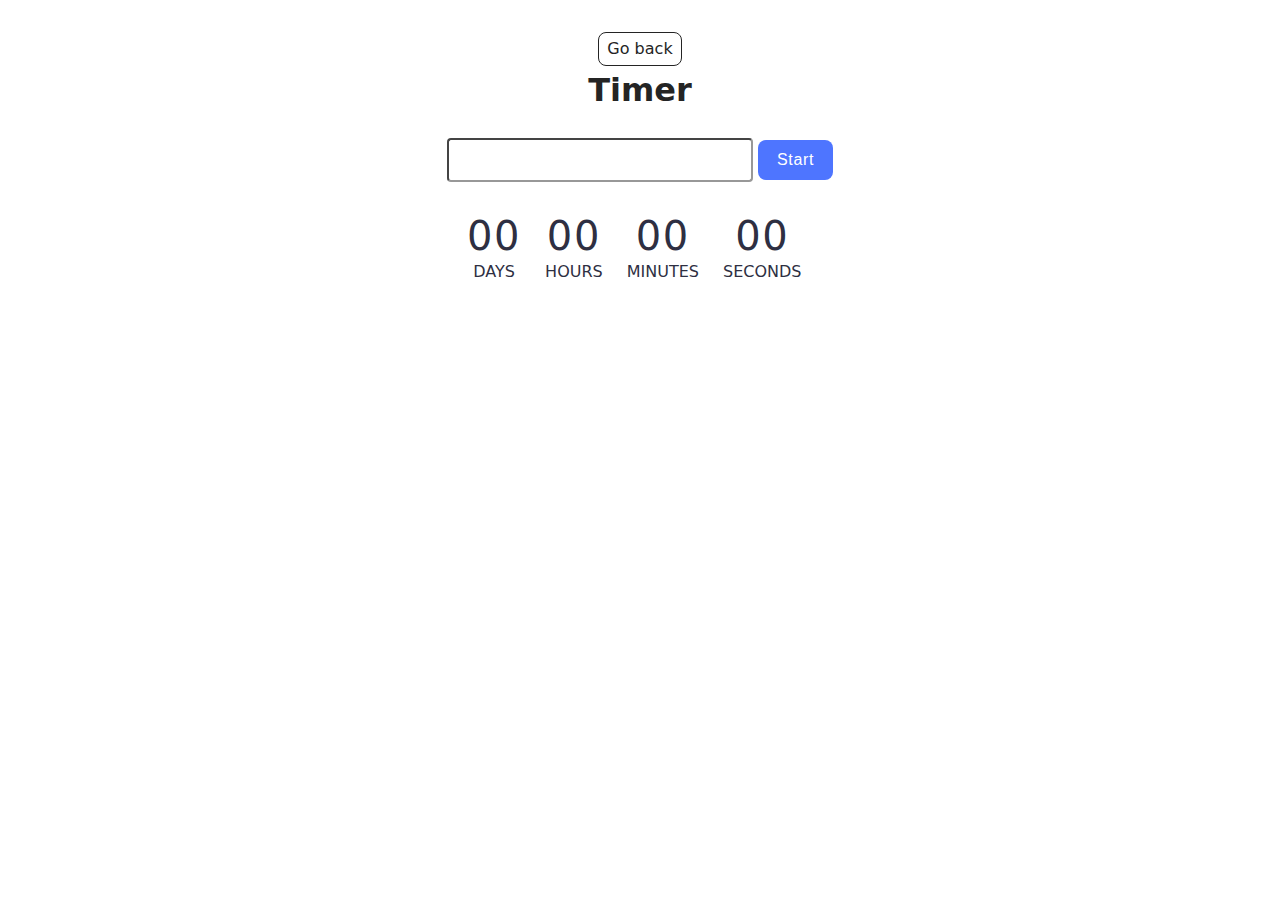
<file: src/1-timer.html>
<!DOCTYPE html>
<html lang="en">
  <head>
    <meta charset="UTF-8" />
    <meta http-equiv="X-UA-Compatible" content="IE=edge" />
    <meta name="viewport" content="width=device-width, initial-scale=1.0" />
    <title>Timer</title>
    <link rel="stylesheet" href="./css/styles.css" />
  </head>
  <body>
    <main>
      <div class="container">
        <a class="back-link" href="./index.html">Go back</a>
        <h1 class="main-title">Timer</h1>

        <input type="text" id="datetime-picker" />
        <button type="button" data-start>Start</button>

        <div class="timer">
          <div class="field">
            <span class="value" data-days>00</span>
            <span class="label">Days</span>
          </div>
          <div class="field">
            <span class="value" data-hours>00</span>
            <span class="label">Hours</span>
          </div>
          <div class="field">
            <span class="value" data-minutes>00</span>
            <span class="label">Minutes</span>
          </div>
          <div class="field">
            <span class="value" data-seconds>00</span>
            <span class="label">Seconds</span>
          </div>
        </div>
      </div>
    </main>

    <script type="module" src="./js/1-timer.js"></script>
  </body>
</html>
</file>
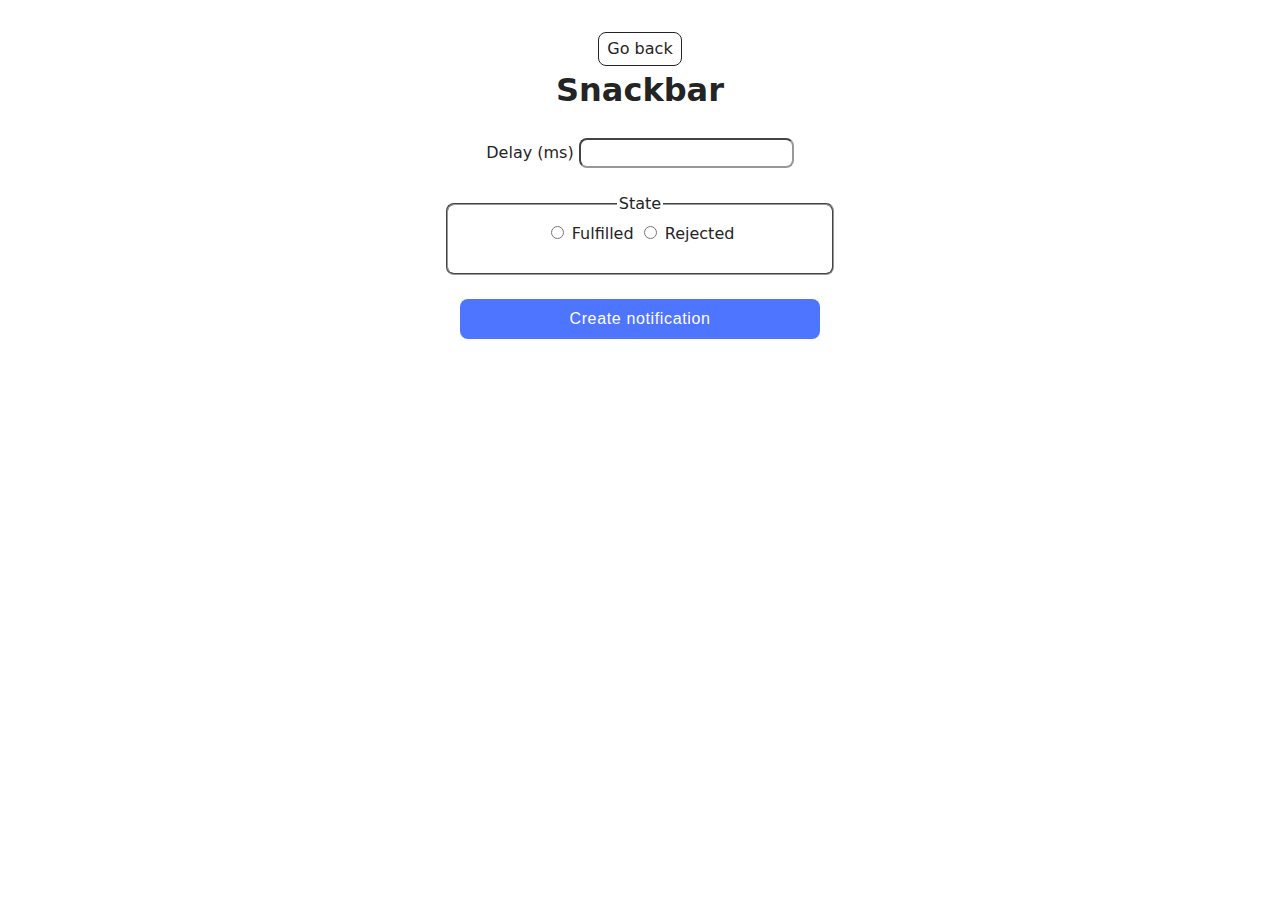
<file: src/2-snackbar.html>
<!DOCTYPE html>
<html lang="en">
  <head>
    <meta charset="UTF-8" />
    <meta http-equiv="X-UA-Compatible" content="IE=edge" />
    <meta name="viewport" content="width=device-width, initial-scale=1.0" />
    <title>Snackbar</title>
    <link rel="stylesheet" href="./css/styles.css" />
  </head>
  <body>
    <main>
      <div class="container">
        <a class="back-link" href="./index.html">Go back</a>
        <h1 class="main-title">Snackbar</h1>

        <form class="form">
          <label>
            Delay (ms)
            <input type="number" name="delay" required />
          </label>

          <fieldset>
            <legend>State</legend>
            <label>
              <input type="radio" name="state" value="fulfilled" required />
              Fulfilled
            </label>
            <label>
              <input type="radio" name="state" value="rejected" required />
              Rejected
            </label>
          </fieldset>

          <button type="submit">Create notification</button>
        </form>
      </div>
    </main>

    <script type="module" src="./js/2-snackbar.js"></script>
  </body>
</html>
</file>
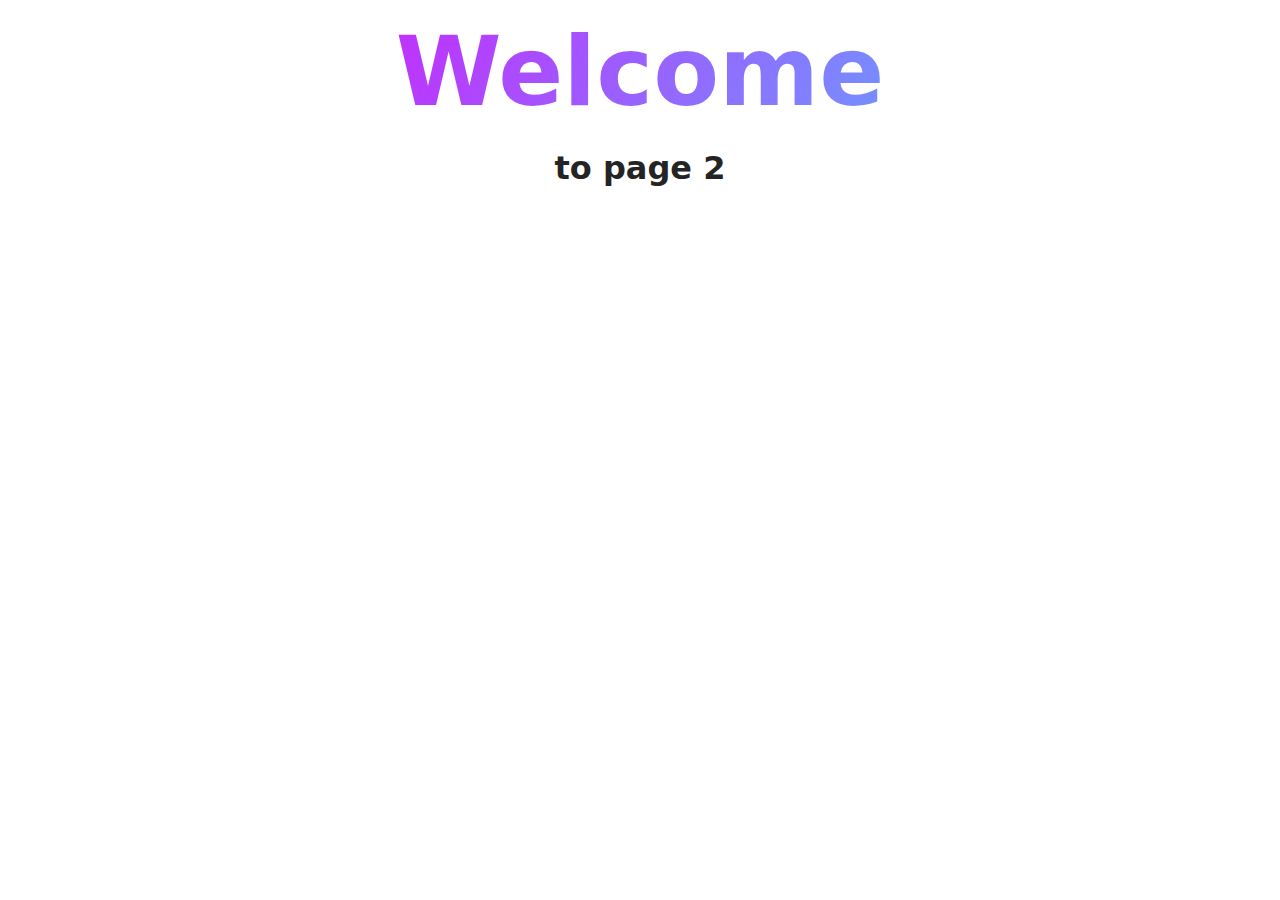
<file: src/page-2.html>
<!DOCTYPE html>
<html lang="en">
  <head>
    <meta charset="UTF-8" />
    <meta http-equiv="X-UA-Compatible" content="IE=edge" />
    <meta name="viewport" content="width=device-width, initial-scale=1.0" />
    <title>Page 2</title>
    <link rel="stylesheet" href="./css/styles.css" />
  </head>
  <body>
    <load
      src="./partials/header.html"
      icon-path="./img/sprite.svg#logo"
      highlight-act="active"
    />

    <main>
      <div class="container">
        <h1 class="main-title">
          <span class="main-title-gradient">Welcome</span> to page 2
        </h1>
        <load src="./partials/back-link.html" />
      </div>
    </main>

    <load src="./partials/footer.html" />
  </body>
</html>
</file>
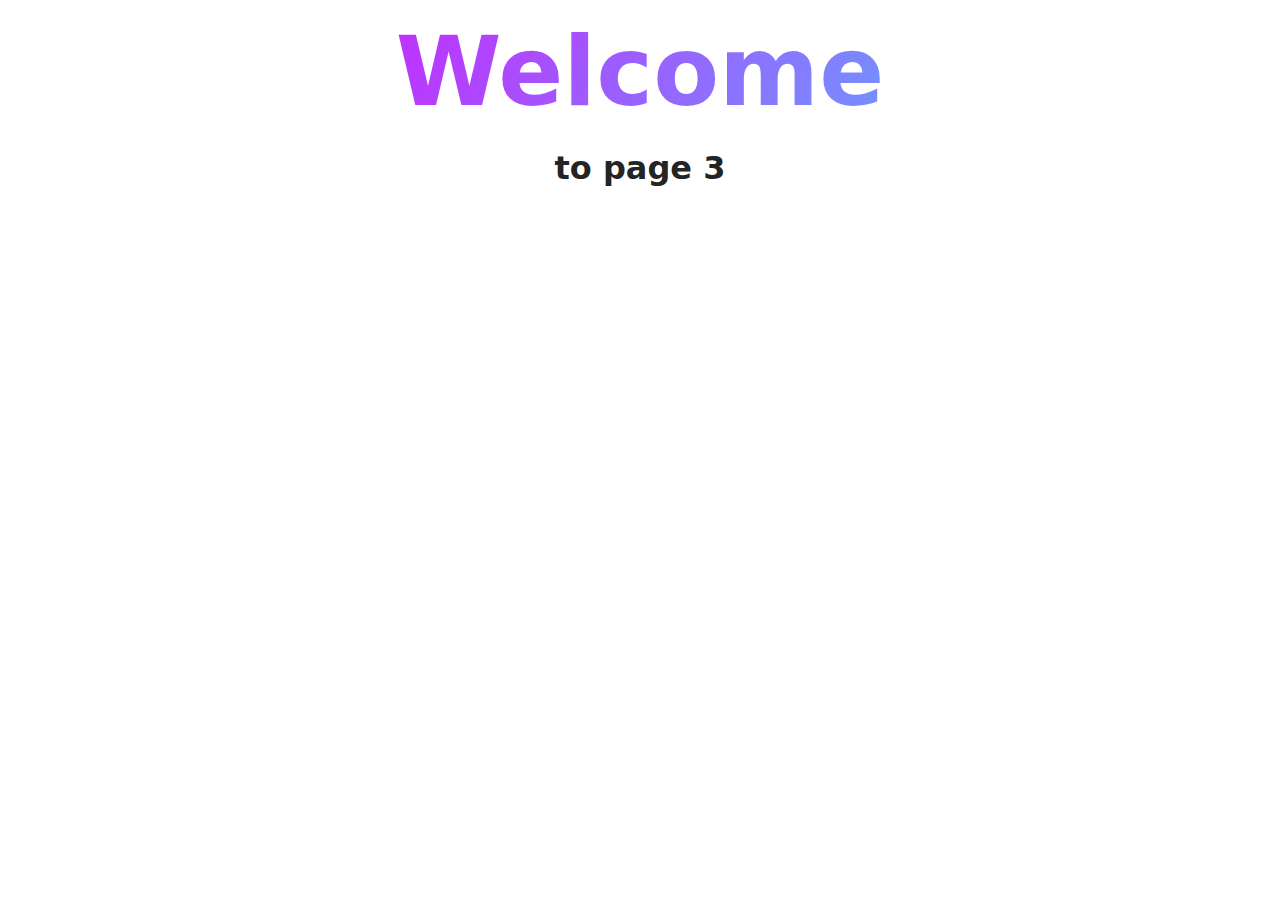
<file: src/page-3.html>
<!DOCTYPE html>
<html lang="en">
  <head>
    <meta charset="UTF-8" />
    <meta http-equiv="X-UA-Compatible" content="IE=edge" />
    <meta name="viewport" content="width=device-width, initial-scale=1.0" />
    <title>Page 3</title>
    <link rel="stylesheet" href="./css/styles.css" />
  </head>
  <body>
    <load
      src="./partials/header.html"
      icon-path="./img/sprite.svg#logo"
      highlight-curr="active"
    />

    <main>
      <div class="container">
        <h1 class="main-title">
          <span class="main-title-gradient">Welcome</span> to page 3
        </h1>
        <load src="./partials/back-link.html" />
      </div>
    </main>

    <load src="./partials/footer.html" />
  </body>
</html>
</file>
<file: src/css/styles.css>
/**
  |============================
  | include css partials with
  | default @import url()
  |============================
*/
/* Common styles */
@import url('./reset.css');
@import url('./base.css');
@import url('./container.css');
@import url('./animations.css');

/* Sections style */
@import url('./header.css');
@import url('./vite-promo.css');
@import url('./badges.css');
@import url('./back-link.css');
@import url('./footer.css');
@import url('./1-timer.css');
@import url('./2-snackbar.css');
</file>
